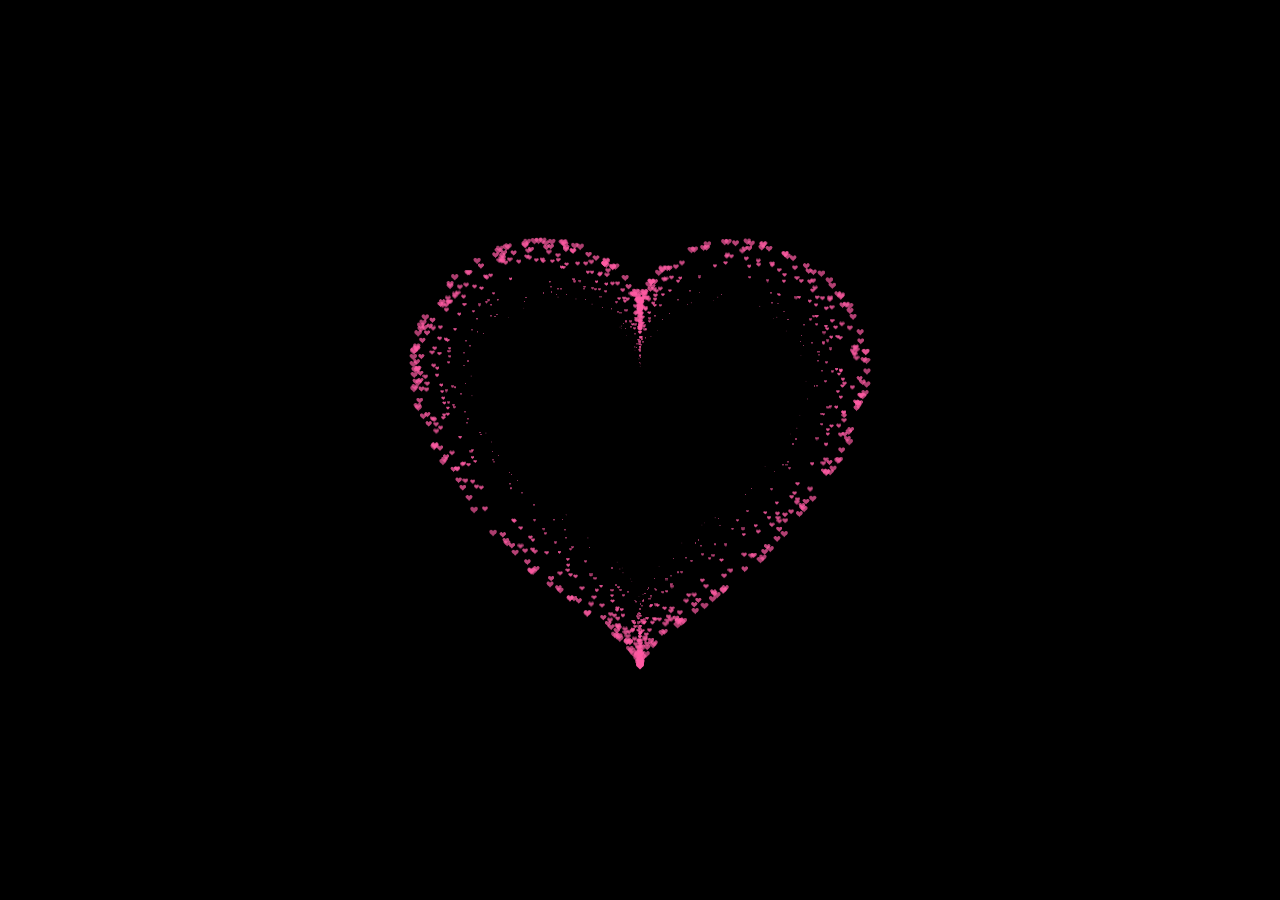
<file: cutecrush-main/cutecrush-main/iloveu.html>
<!DOCTYPE HTML PUBLIC "-//W3C//DTD HTML 4.0 Transitional//EN">
<HTML>
 
<HEAD>
    <TITLE> Iu Bạn Nhứt Trên Đời </TITLE>
    <META NAME="Generator" CONTENT="EditPlus">
    <META NAME="Author" CONTENT="">
    <META NAME="Keywords" CONTENT="">
    <META NAME="Description" CONTENT="">
      <link rel="icon" type="image/png" href="https://sharengay.com/wp-content/uploads/2019/02/ico-sharengay-new.png">
 
 
    <style>
        html,
        body {
            height: 100%;
            padding: 0;
            margin: 0;
            background: #000;
            display: flex;
            justify-content: center;
            align-items: center;
        }
       
        .box {
            width: 100%;
            position: absolute;
            top: 50%;
            left: 50%;
            transform: translate(-50%, -50%);
            display: flex;
            flex-direction: column;
        }
       
        canvas {
            position: absolute;
            width: 100%;
            height: 100%;
        }
       
        #pinkboard {
            position: relative;
            margin: auto;
            height: 500px;
            width: 500px;
            animation: animate 1.3s infinite;
        }
       
        #pinkboard:before,
        #pinkboard:after {
            content: '';
            position: absolute;
            background: #FF5CA4;
            width: 100px;
            height: 160px;
            border-top-left-radius: 50px;
            border-top-right-radius: 50px;
        }
       
        #pinkboard:before {
            left: 100px;
            transform: rotate(-45deg);
            transform-origin: 0 100%;
            box-shadow: 0 14px 28px rgba(0, 0, 0, 0.25), 0 10px 10px rgba(0, 0, 0, 0.22);
        }
       
        #pinkboard:after {
            left: 0;
            transform: rotate(45deg);
            transform-origin: 100% 100%;
        }
       
        @keyframes animate {
            0% {
                transform: scale(1);
            }
            30% {
                transform: scale(.8);
            }
            60% {
                transform: scale(1.2);
            }
            100% {
                transform: scale(1);
            }
        }
    </style>
</HEAD>
 
<BODY>
    <div class="box">
        <canvas id="pinkboard"></canvas>
    </div>
    <script>
        /*
         * Settings
         */
        var settings = {
            particles: {
                length: 3000, // maximum amount of particles
                duration: 2, // particle duration in sec
                velocity: 200, // particle velocity in pixels/sec
                effect: -1.4, // play with this for a nice effect
                size: 12, // particle size in pixels
            },
        };
        /*
         * RequestAnimationFrame polyfill by Erik Möller
         */
        (function() {
            var b = 0;
            var c = ["ms", "moz", "webkit", "o"];
            for (var a = 0; a < c.length && !window.requestAnimationFrame; ++a) {
                window.requestAnimationFrame = window[c[a] + "RequestAnimationFrame"];
                window.cancelAnimationFrame = window[c[a] + "CancelAnimationFrame"] || window[c[a] + "CancelRequestAnimationFrame"]
            }
            if (!window.requestAnimationFrame) {
                window.requestAnimationFrame = function(h, e) {
                    var d = new Date().getTime();
                    var f = Math.max(0, 16 - (d - b));
                    var g = window.setTimeout(function() {
                        h(d + f)
                    }, f);
                    b = d + f;
                    return g
                }
            }
            if (!window.cancelAnimationFrame) {
                window.cancelAnimationFrame = function(d) {
                    clearTimeout(d)
                }
            }
        }());
        /*
         * Point class
         */
        var Point = (function() {
            function Point(x, y) {
                this.x = (typeof x !== 'undefined') ? x : 0;
                this.y = (typeof y !== 'undefined') ? y : 0;
            }
            Point.prototype.clone = function() {
                return new Point(this.x, this.y);
            };
            Point.prototype.length = function(length) {
                if (typeof length == 'undefined')
                    return Math.sqrt(this.x * this.x + this.y * this.y);
                this.normalize();
                this.x *= length;
                this.y *= length;
                return this;
            };
            Point.prototype.normalize = function() {
                var length = this.length();
                this.x /= length;
                this.y /= length;
                return this;
            };
            return Point;
        })();
        /*
         * Particle class
         */
        var Particle = (function() {
            function Particle() {
                this.position = new Point();
                this.velocity = new Point();
                this.acceleration = new Point();
                this.age = 0;
            }
            Particle.prototype.initialize = function(x, y, dx, dy) {
                this.position.x = x;
                this.position.y = y;
                this.velocity.x = dx;
                this.velocity.y = dy;
                this.acceleration.x = dx * settings.particles.effect;
                this.acceleration.y = dy * settings.particles.effect;
                this.age = 0;
            };
            Particle.prototype.update = function(deltaTime) {
                this.position.x += this.velocity.x * deltaTime;
                this.position.y += this.velocity.y * deltaTime;
                this.velocity.x += this.acceleration.x * deltaTime;
                this.velocity.y += this.acceleration.y * deltaTime;
                this.age += deltaTime;
            };
            Particle.prototype.draw = function(context, image) {
                function ease(t) {
                    return (--t) * t * t + 1;
                }
                var size = image.width * ease(this.age / settings.particles.duration);
                context.globalAlpha = 1 - this.age / settings.particles.duration;
                context.drawImage(image, this.position.x - size / 2, this.position.y - size / 2, size, size);
            };
            return Particle;
        })();
        /*
         * ParticlePool class
         */
        var ParticlePool = (function() {
            var particles,
                firstActive = 0,
                firstFree = 0,
                duration = settings.particles.duration;
 
            function ParticlePool(length) {
                // create and populate particle pool
                particles = new Array(length);
                for (var i = 0; i < particles.length; i++)
                    particles[i] = new Particle();
            }
            ParticlePool.prototype.add = function(x, y, dx, dy) {
                particles[firstFree].initialize(x, y, dx, dy);
 
                // handle circular queue
                firstFree++;
                if (firstFree == particles.length) firstFree = 0;
                if (firstActive == firstFree) firstActive++;
                if (firstActive == particles.length) firstActive = 0;
            };
            ParticlePool.prototype.update = function(deltaTime) {
                var i;
 
                // update active particles
                if (firstActive < firstFree) {
                    for (i = firstActive; i < firstFree; i++)
                        particles[i].update(deltaTime);
                }
                if (firstFree < firstActive) {
                    for (i = firstActive; i < particles.length; i++)
                        particles[i].update(deltaTime);
                    for (i = 0; i < firstFree; i++)
                        particles[i].update(deltaTime);
                }
 
                // remove inactive particles
                while (particles[firstActive].age >= duration && firstActive != firstFree) {
                    firstActive++;
                    if (firstActive == particles.length) firstActive = 0;
                }
 
 
            };
            ParticlePool.prototype.draw = function(context, image) {
                // draw active particles
                if (firstActive < firstFree) {
                    for (i = firstActive; i < firstFree; i++)
                        particles[i].draw(context, image);
                }
                if (firstFree < firstActive) {
                    for (i = firstActive; i < particles.length; i++)
                        particles[i].draw(context, image);
                    for (i = 0; i < firstFree; i++)
                        particles[i].draw(context, image);
                }
            };
            return ParticlePool;
        })();
        /*
         * Putting it all together
         */
        (function(canvas) {
            var context = canvas.getContext('2d'),
                particles = new ParticlePool(settings.particles.length),
                particleRate = settings.particles.length / settings.particles.duration, // particles/sec
                time;
 
            // get point on heart with -PI <= t <= PI
            function pointOnHeart(t) {
                return new Point(
                    160 * Math.pow(Math.sin(t), 3),
                    130 * Math.cos(t) - 50 * Math.cos(2 * t) - 20 * Math.cos(3 * t) - 10 * Math.cos(4 * t) + 25
                );
            }
 
            // creating the particle image using a dummy canvas
            var image = (function() {
                var canvas = document.createElement('canvas'),
                    context = canvas.getContext('2d');
                canvas.width = settings.particles.size;
                canvas.height = settings.particles.size;
                // helper function to create the path
                function to(t) {
                    var point = pointOnHeart(t);
                    point.x = settings.particles.size / 2 + point.x * settings.particles.size / 350;
                    point.y = settings.particles.size / 2 - point.y * settings.particles.size / 350;
                    return point;
                }
                // create the path
                context.beginPath();
                var t = -Math.PI;
                var point = to(t);
                context.moveTo(point.x, point.y);
                while (t < Math.PI) {
                    t += 0.01; // baby steps!
                    point = to(t);
                    context.lineTo(point.x, point.y);
                }
                context.closePath();
                // create the fill
                context.fillStyle = '#FF5CA4';
                context.fill();
                // create the image
                var image = new Image();
                image.src = canvas.toDataURL();
                return image;
            })();
 
            // render that thing!
            function render() {
                // next animation frame
                requestAnimationFrame(render);
 
                // update time
                var newTime = new Date().getTime() / 1000,
                    deltaTime = newTime - (time || newTime);
                time = newTime;
 
                // clear canvas
                context.clearRect(0, 0, canvas.width, canvas.height);
 
                // create new particles
                var amount = particleRate * deltaTime;
                for (var i = 0; i < amount; i++) {
                    var pos = pointOnHeart(Math.PI - 2 * Math.PI * Math.random());
                    var dir = pos.clone().length(settings.particles.velocity);
                    particles.add(canvas.width / 2 + pos.x, canvas.height / 2 - pos.y, dir.x, -dir.y);
                }
 
                // update and draw particles
                particles.update(deltaTime);
                particles.draw(context, image);
            }
 
            // handle (re-)sizing of the canvas
            function onResize() {
                canvas.width = canvas.clientWidth;
                canvas.height = canvas.clientHeight;
            }
            window.onresize = onResize;
 
            // delay rendering bootstrap
            setTimeout(function() {
                onResize();
                render();
            }, 10);
        })(document.getElementById('pinkboard'));
    </script>
</BODY>
 
</HTML>
</file>
